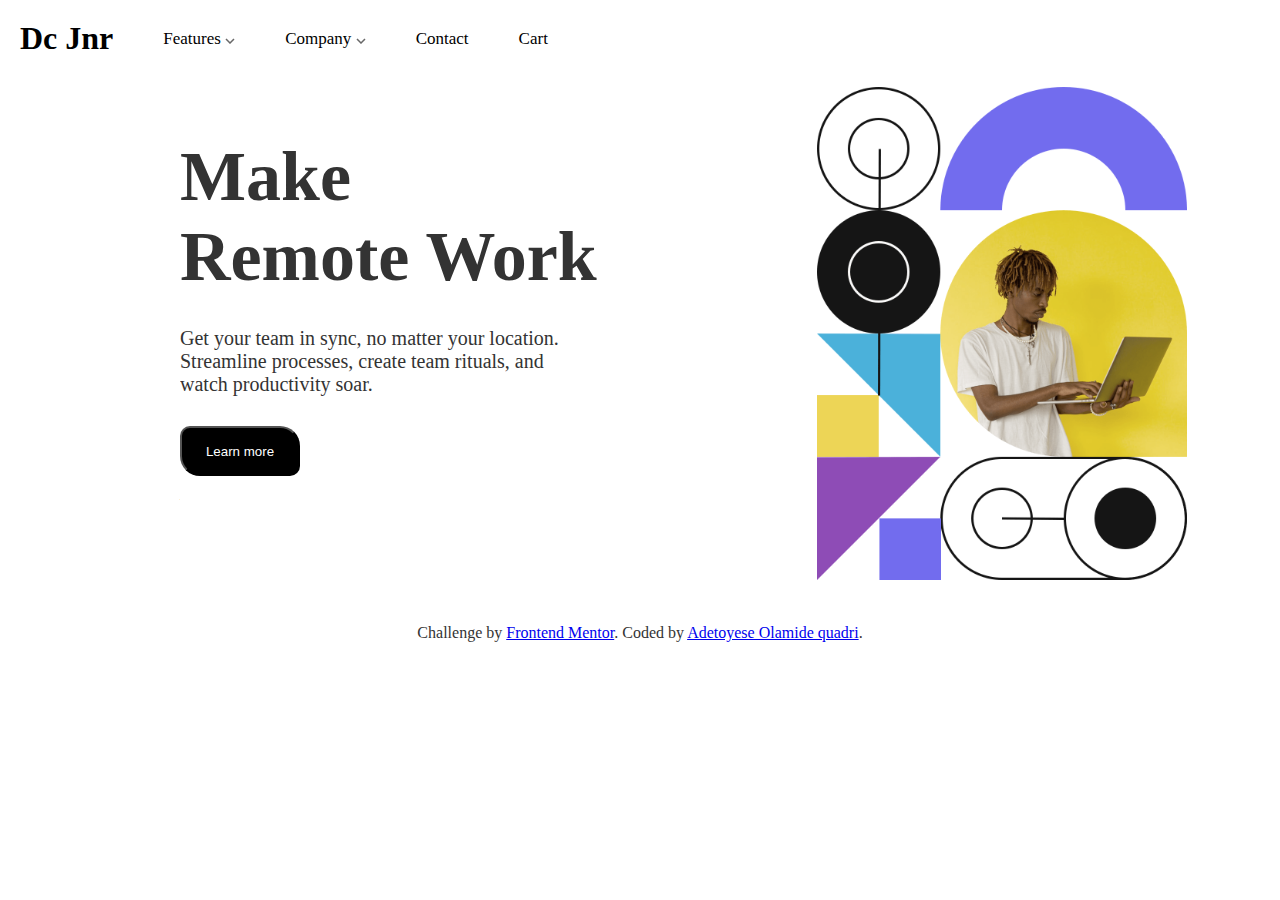
<file: index.html>
<!DOCTYPE html>
<html lang="en">
<head>
    <meta charset="UTF-8">
    <meta name="viewport" content="width=device-width, initial-scale=1.0">
    <title>Little Challenge</title>
    <link rel="stylesheet" href="style.css">
</head>
<body>

    <header>
        <div class="logo">
            <h1>Dc Jnr</h1>
        </div>
        <nav>
            <ul>
                <li>
                    <a href="#Contact">Features </a>
                    <img class="dropdown-btn toggle" src="./images/icon-arrow-down.svg" alt="">
                    <div class="dropdown toggle-content hide">
                        <div class="dropdown-item">
                            <img src="./images/icon-todo.svg" alt="">
                            <p>Todo List</p>
                        </div>
                        <div class="dropdown-item">
                            <img src="./images/icon-calendar.svg" alt="">
                            <p>Calender</p>
                        </div>
                        <div class="dropdown-item">
                            <img src="./images/icon-reminders.svg" alt="">
                            <p>Reminders</p>
                        </div>
                        <div class="dropdown-item">
                            <img src="./images/icon-planning.svg" alt="">
                            <p>Planning</p>
                        </div>
                    </div>
                </li>
                <li><a href="#Contact">Company</a>
                    <img  class="dropdown-btn toggle"  src="./images/icon-arrow-down.svg" alt="">
                    <div class="dropdown hide toggle-content">

                        <div class="dropdown-item">
                            <p>History</p>
                        </div>
                        <div class="dropdown-item">                        
                            <p>Our Team</p>
                        </div>
                        <div class="dropdown-item">                           
                            <p>Blog</p>
                        </div>
                    </div>
                
                
                </li>
                <li><a href="#Contact">Contact</a></li>
                <li><a href="#">Cart</a></li>
            </ul>
        </nav>

        <!-- //mobile// -->
        <div class="hamburger" id="hamburger">
           <img id="sidebar-open" src="./images/icon-menu.svg" alt="">
           
           <div class="dropmobile hide" id="sidebar-content">
            <div class="mobiledrop">
                <div>
                    <img id="sidebar-close" src="./images/icon-close-menu.svg" alt="" style="color: black;">
                </div>
                

               <ul>
                <li>
                    Features
                    <img class="dropdown-btn toggle" src="./images/icon-arrow-down.svg" alt="">
                </li>
                    <div class="toggle-content hide ">
                        <div class="dropdown-item">
                            <img src="./images/icon-todo.svg" alt="">
                            <p>Todo List</p>
                        </div>
                        <div class="dropdown-item">
                            <img src="./images/icon-calendar.svg" alt="">
                            <p>Calender</p>
                        </div>
                        <div class="dropdown-item">
                            <img src="./images/icon-reminders.svg" alt="">
                            <p>Reminders</p>
                        </div>
                        <div class="dropdown-item">
                            <img src="./images/icon-planning.svg" alt="">
                            <p>Planning</p>
                        </div>
                        </div>
                 <div>
                        <li>Company
                            <img class="dropdown-btn toggle " src="./images/icon-arrow-down.svg" alt="">
                               
                        </li>
                            <div class="Company toggle-content hide">
                                <div class="com">
                                    <p>History</p>
                                  
                                </div>
                                <div class="com">                        
                                    <p>Our Team</p>
                                </div>
                                <div class="com">                           
                                    <p>Blog</p>
                                </div>
                            </div>
                           
                    </div>
                    <p class="log">Login</p> <br>
                    <button class="reg">Register</button>
            </ul>
        </div>
            </div>
           </div>
        </div>
        <!-- //finish mobile// -->


        
<!-- //*hfhfhfhfhfhhffhf -->
    </header>

      <section class="container">
        <div>
            <h2>
                Make <br class="mobile-hide"> Remote Work
            </h2>
            <p>Get your team in sync, no matter your location. <br> Streamline processes, 
                create team rituals, and <br> watch productivity soar.</p>
                <button>
                    Learn more
                </button>
        </div>
        <div>
            <img class="mobile" src="./images/image-hero-mobile.png" alt="">
            <img class="desktop" src="./images/image-hero-desktop.png" alt="" width="350px" height=>
        </div>
      </section>

      <footer>
        <div class="attribution">
            Challenge by <a href="https://www.frontendmentor.io?ref=challenge" target="_blank">Frontend Mentor</a>. 
            Coded by <a href="https://horchas.github.io/html-basics/" target="_blank">Adetoyese Olamide quadri</a>.

          </div>
      </footer>
      
      <script src="script.js"></script>
</body>
</html>

</body>
</html>
</file>
<file: style.css>
* {
  margin: 0;
  padding: 0;
  box-sizing: border-box;
  scroll-behavior: smooth;
}

body {
  font-family: Arial, sans-serif;
  background-color: #ffffff;
  color: #333;
}

header {
  background-color: rgb(255, 255, 255);
  color: white;
  padding: 20px;
  display: flex;
  /* justify-content: space-between; */
  align-items: center;
}
.hamburger {
  display: none;
  cursor: pointer;
  flex-direction: column;
  gap: 5px;
  width: 30px;
  height: 25px;
  justify-content: space-around;
  align-items: center;
}

.hamburger span {
  background-color: #333;
  height: 4px;
  width: 100%;
  border-radius: 5px;
}

header .logo h1 {
  margin: 0;
  font-size: 2rem;
  color: black;
  font-family: initial;
}

nav ul {
  list-style: none;
  display: flex;
}

nav ul li {
  margin-left: 50px;
  position: relative;
}

.dropdown {
  position: absolute;
  top: 32px;
  padding: 8px;
  border-radius: 8px;
  box-shadow: 4px 2px 4px 2px #33333350;
  background-color: #ffffff;
}

.dropdown-item {
  color: black;
  margin: 8px 0;
  display: flex;
  align-items: center;
  background-color: white;
  gap: 10px;
}
.dropdown P {
  font-size: 14px;
  gap: 10px;
}

select {
  border: none;
}

/* select {
    padding: 5px 10px;
    font-size: 14px;
    border: 1px solid #ccc;
    background-color: white;
    cursor: pointer;
}

select:focus {
    outline: none;
    border-color: #0056b3;
} */

Add some spacing between the dropdown options ul li a {
  display: inline-block;
  margin-right: 15px;
}

nav ul li a {
  text-decoration: none;
  color: rgb(0, 0, 0);
  font-size: 17px;
  font-family: initial;
}
.btn {
  margin-left: 780px;
  height: 40px;
  width: 90px;
  border-radius: 10px 20px;
  cursor: grab;
}

main {
  padding: 30px;
  display: flex;
}
.container {
  display: flex;
  gap: 20px;
}
.container h2 {
  font-size: 70px;
  margin-left: 180px;
  font-family: initial;
  padding-top: 60px;
}
.container p {
  font-size: 20px;
  margin-left: 180px;
  font-family: initial;
  margin-top: 30px;
}

.container button {
  margin-left: 180px;
  height: 50px;
  margin-top: 30px;
  width: 120px;
  border-radius: 10px 20px;
  background-color: black;
  color: white;
  cursor: pointer;
}

.desktop {
  padding-left: 200px;
  width: 570px;
  padding-top: 10px;
}
.mobile {
  display: none;
}
.attribution {
  text-align: center;
  margin-top: 40px;
  font-family: initial;
}
.dropmobile {
  display: none;
}

/* @media screen and (max-width: 768px) {
    header {
      flex-direction: column;
      align-items: flex-start;
    }
  
   
    .hamburger {
      display: block;
    }
  

    nav ul {
      display: none;
      flex-direction: column;
      width: 100%;
    }
  
    nav ul.active {
      display: flex;
    }
  
    nav ul li {
      margin: 10px 0;
    }
  

    .container h2 {
      font-size: 50px;
      margin-left: 0;
      padding-top: 30px;
    }
  
    .container p {
      font-size: 16px;
      margin-left: 0;
      margin-top: 15px;
    }
  
    .container button {
      margin-left: 0;
      width: 100%;
      margin-top: 20px;
    }
  
    .container img {
      width: 100%;
      padding-left: 0;
      margin-top: 20px;
    }
  
    .btn {
      margin-left: 0;
      width: 100%;
      margin-top: 20px;
    }
  
   
    .attribution {
      font-size: 14px;
    }
  }
  
  @media screen and (max-width: 480px) {
    .container h2 {
      font-size: 35px;
    }
  
    .container p {
      font-size: 14px;
    }
  
    .container button {
      font-size: 14px;
    }
  
    .container img {
      width: 90%;
    }
  } */

@media screen and (max-width: 768px) {
  header {
    align-items: center;
    justify-content: space-between;
  }

  .hamburger {
    display: inline;
  }

  nav ul {
    display: none;
    flex-direction: column;
    width: 100%;
  }

  nav ul.active {
    display: flex;
  }

  nav ul li {
    margin: 10px 0;
    color: black;
  }

  .container h2 {
    font-size: 50px;
    margin-left: 0;
    padding-top: 30px;
  }

  .container p {
    font-size: 16px;
    margin-left: 0;
    margin-top: 15px;
  }

  .container button {
    margin-left: 0;
    width: 100%;
    margin-top: 20px;
  }

  .container {
    flex-direction: column;
    align-items: center;
    padding: 0 2.5%;
  }

  .desktop {
    display: none;
  }

  .mobile-hide{
display: none;
  }
  .mobile {
    width: 40%;
    padding-left: 0;
    margin-top: 18px;
    display: inline;
  }
  .dropmobile {
    position: fixed;
    height: 100vh;
    width: 100vw;
    display: block;
    background-color: black;
    top: 0;
    left: 0;
  }
  .container h2,
  .container p {
    margin-left: 0;
    text-align: center;
   
  }

  .btn {
    margin-left: 0;
    width: 100%;
    margin-top: 20px;
   

  }

  .attribution {
    font-size: 14px;
  }

  .mobiledrop ul li {
    color: black;
    text-decoration: none;
    list-style: none;
    padding: 40px 0;
    font-size: 23px;
    padding-left: 15px;
  }
  .mobiledrop > div {
    display: flex;
    justify-content: end;
    padding-right: 1rem;
    padding-top: 1rem;
  }
  .dropdown-item {
    color: black;
    margin: 8px 0;
    display: flex;
    align-items: center;
    padding-right: 20px;
    font-size: 20px;
  }
  .dropdown-item img {
    width: 22px;
    margin-left: 40px;
    margin: 10px;
    text-align: center;
  }

  .mobiledrop p {
    color: black;
  }
  .com > p {
    color: rgb(0, 0, 0);
    display: flex;
    align-items: center;
    font-size: 20px;
    margin-bottom: 20px;
    margin-left: 20px;
  }
  .log {
    color: rgb(0, 0, 0);
    font-size: 22px;
    text-align: center;
    font-family: "Courier New", Courier, monospace;
    position: fixed;
    bottom: 70px;
    margin-left: 90px;
  }

  .reg {
    height: 40px;
    width: 150px;
    background-color: transparent;
    color: black;
    align-items: center;
    border: 2px solid;
    text-align: center;
    font-size: 23px;
    border-radius: 20px;
    margin-left: 55px;
    font-family: "Courier New", Courier, monospace;
    position: fixed;
    bottom: 10px;
  }
}

@media screen and (max-width: 480px) {
  .container h2 {
    font-size: 50px;
  }

  .container p {
    font-size: 20px;
  }

  .container button {
    font-size: 17px;
  }

  .desktop {
    display: none;
  }
  .mobile {
    width: 100%;
    padding-left: 0;
    margin-top: 18px;
  }
  .dropmobile {
    position: fixed;
    min-height: 100vh;
    overflow: auto;
    width: 100vw;
    display: block;
    background-color: rgba(0, 0, 0, 0.247);
  }
  .mobiledrop {
    position: fixed;
    height: 100vh;
    width: 65vw;
    display: inline;
    background-color: rgb(255, 255, 255);
    right: 0;
  }
}

/* javascript classes */

.show {
  display: block;
}

.hide {
  display: none;
}
</file>
